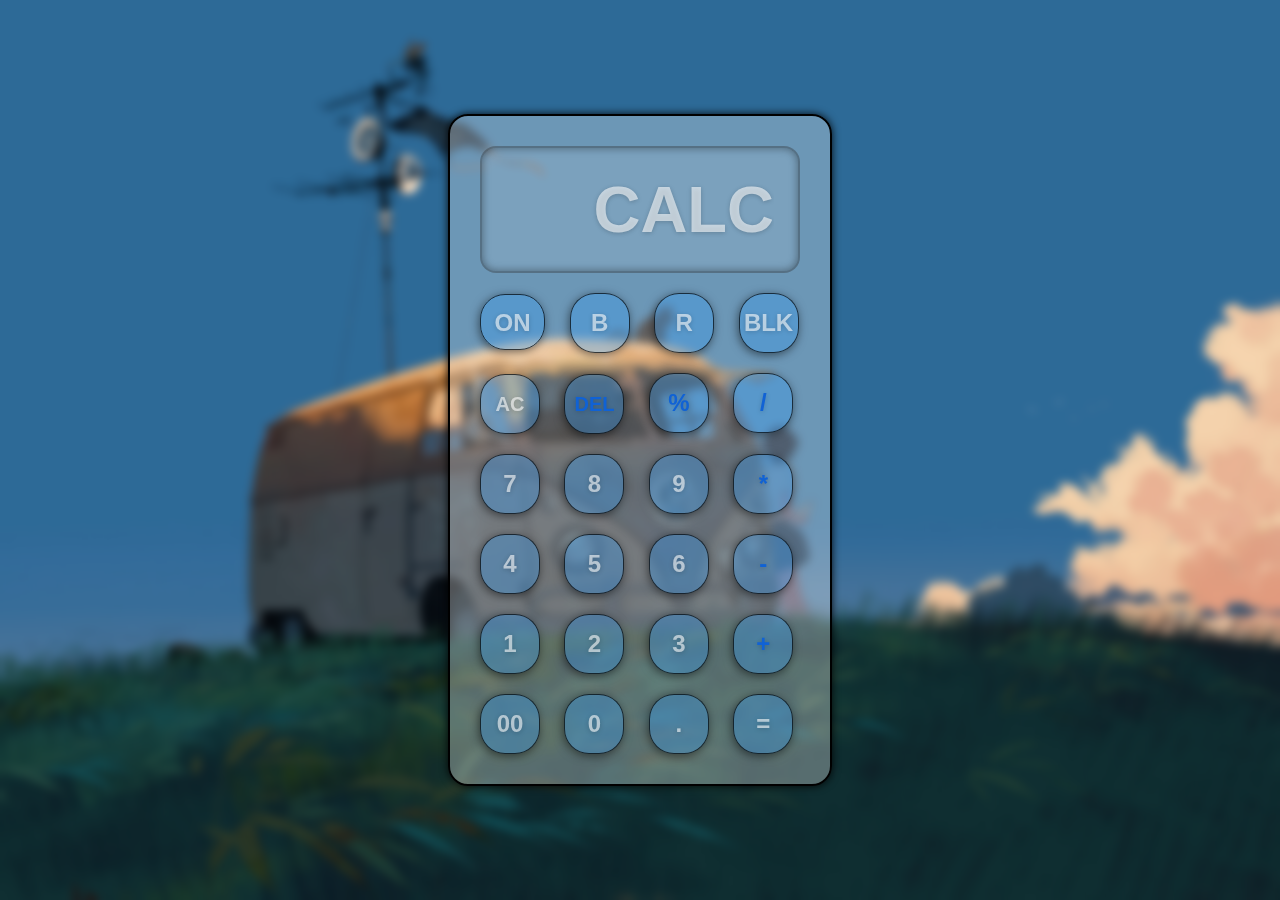
<file: Calculator/index.html>
<!DOCTYPE html>
<html lang="en">
<head>
    <meta charset="UTF-8">
    <meta name="viewport" content="width=device-width, initial-scale=1.0">
    <title>calculator</title>
    <link rel="stylesheet" href="index.css">
</head>
<body>
    
    
    <div class="calculator">
        <input type="text" placeholder="CALC" id="inputBox" readonly>
        <div>
            <a href="#" class="operator-power-on">ON</a>
            <a href="#" class="operator-power-off active">OFF</a>
            <button class="operator-blue">B</button>
            <button class="operator-red">R</button>
            <button class="operator-black">BLK</button>
        </div>
        <div>
            <button class="operator ac">AC</button>
            <button class="operator del">DEL</button>
            <button class="operator">%</button>
            <button class="operator">/</button>
        </div>
        <div>
            <button>7</button>
            <button>8</button>
            <button>9</button>
            <button class="operator">*</button>
        </div>
        <div>
            <button>4</button>
            <button>5</button>
            <button>6</button>
            <button class="operator">-</button>
        </div>
        <div>
            <button>1</button>
            <button>2</button>
            <button>3</button>
            <button class="operator">+</button>
        </div>
        <div>
            <button>00</button>
            <button>0</button>
            <button>.</button>
            <button class="equalBtn">=</button>
        </div>
    </div>
<script src="index.js"></script>
</body>
</html>
</file>
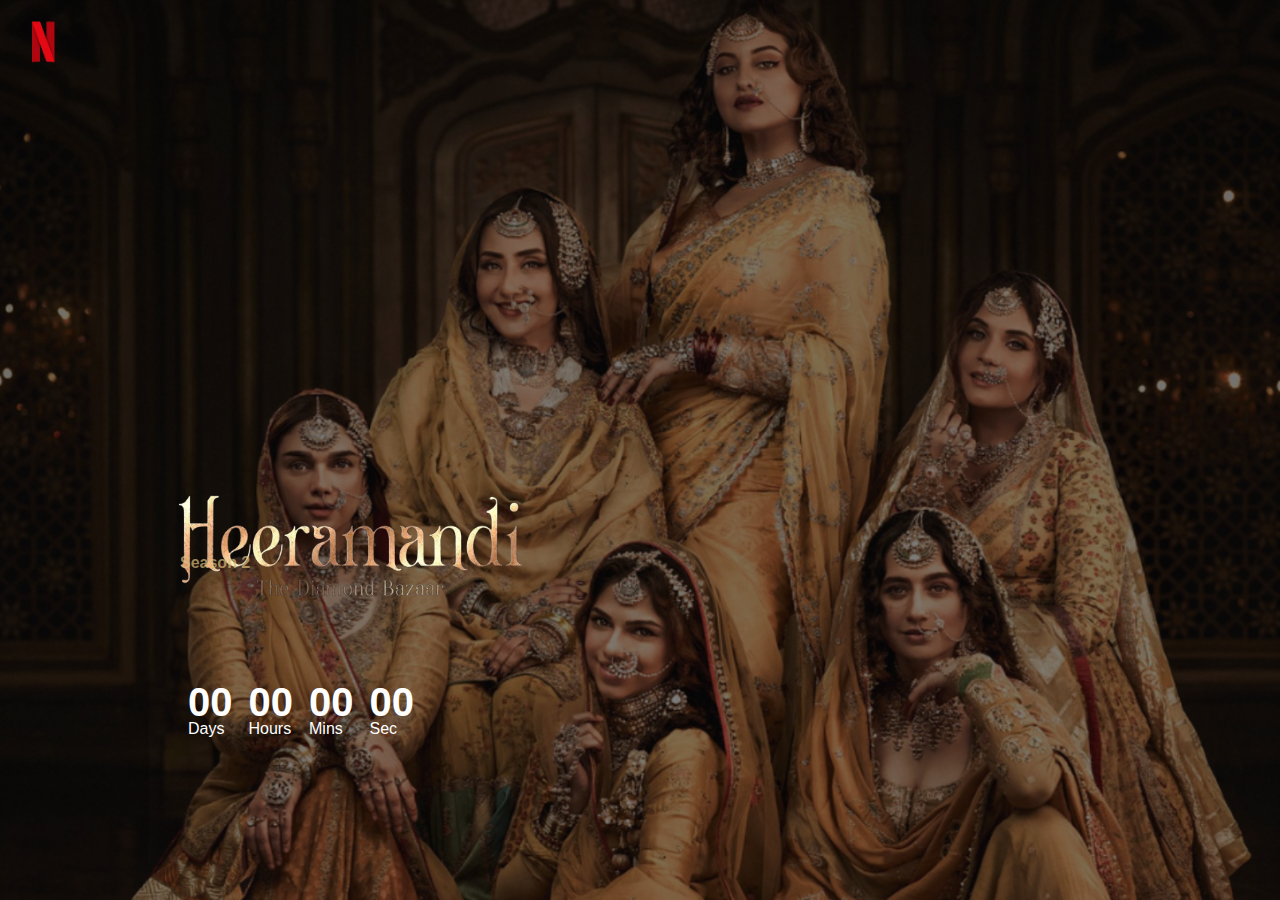
<file: coundown/index.html>
<!DOCTYPE html>
<html>
<head>
    <meta name="viewport" content="width=device-width, initial-scale=1.0">
    <title>Coming Soon Page</title>
    <link href="style.css" rel="stylesheet" type="text/css">
</head>
<body>
 <div class="container">
    <img src="images/netflixlogo.png" class="logo">
    <img src="images/Hlogo.png" class="logo2">

    <div class="content">
        <p class="heer">Season 2</p>
        <div class="launch-time">
            <div>
                <p id="days">00</p>
                <span>Days</span>
            </div>
            <div>
                <p id="hours">00</p>
                <span>Hours</span>
            </div>
            <div>
                <p id="mins">00</p>
                <span>Mins</span>
            </div>
            <div>
                <p id="seconds">00</p>
                <span>Sec</span>
            </div>
        </div>
        
    </div>
 </div>
 
 <script src="app.js" >
    </script>
</body>
</html>
</file>
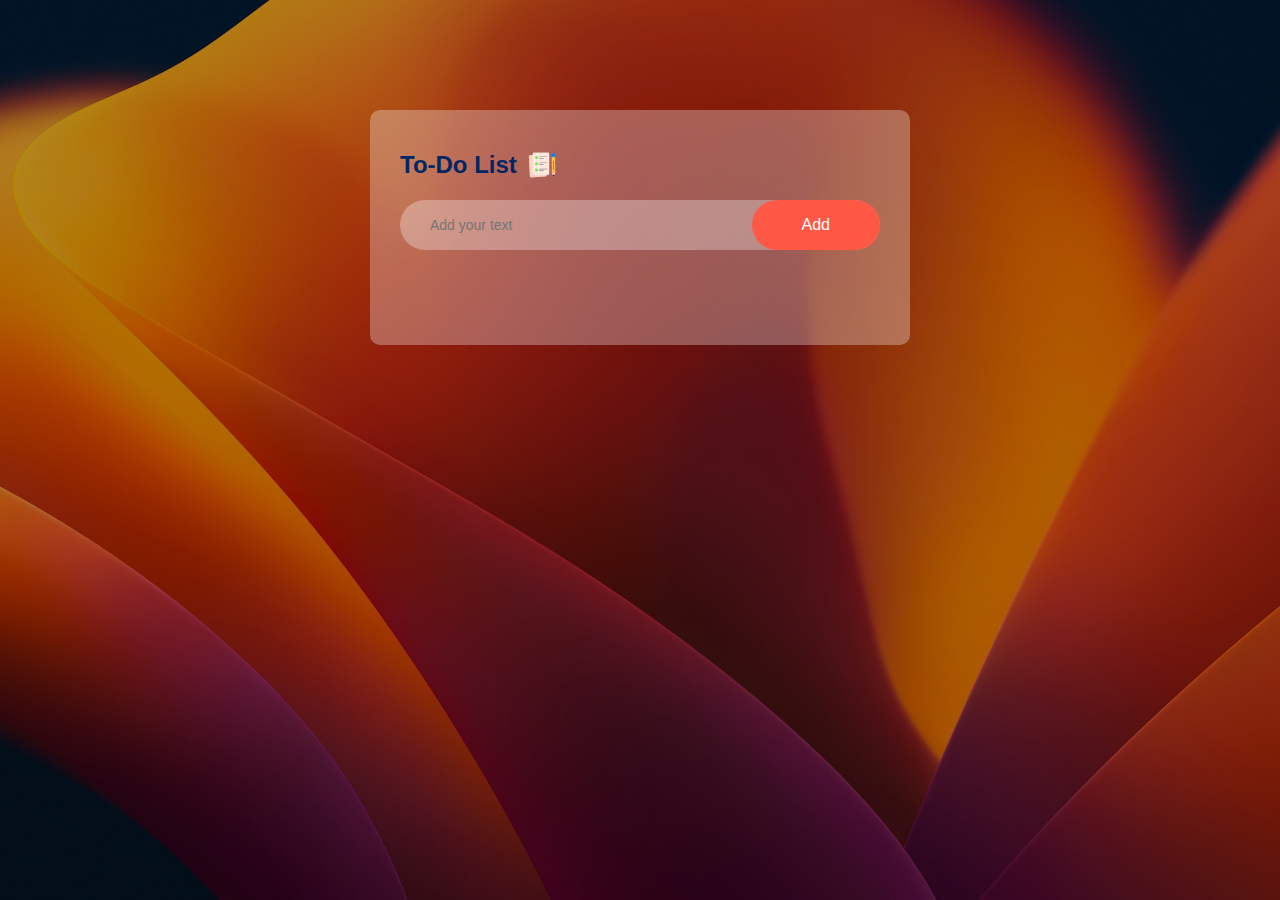
<file: To do List/index.html>
<!DOCTYPE html>
<html>
<head>
    <meta name="viewport" content="width=device-width, initial-scale=1.0">
    <title>To-Do List App</title>
    <link rel="stylesheet" href="style.css">
</head>
<body>
    <div class="container">
        <div class="todo-app">
            <h2>To-Do List <img src="images/icon.png"></h2>
            <div class="row">
                <input type="box" id="input-box" placeholder="Add your text">
                <button onclick="addTask()">Add</button>
            </div>
            <ul id="list-container">
                <!-- <li class="checked">Task 1</li>
                <li>Task 2</li>
                <li>Task 3</li> -->
            </ul>
        </div>
    </div>
    <script src="app.js" />
</body>
</html>
</file>
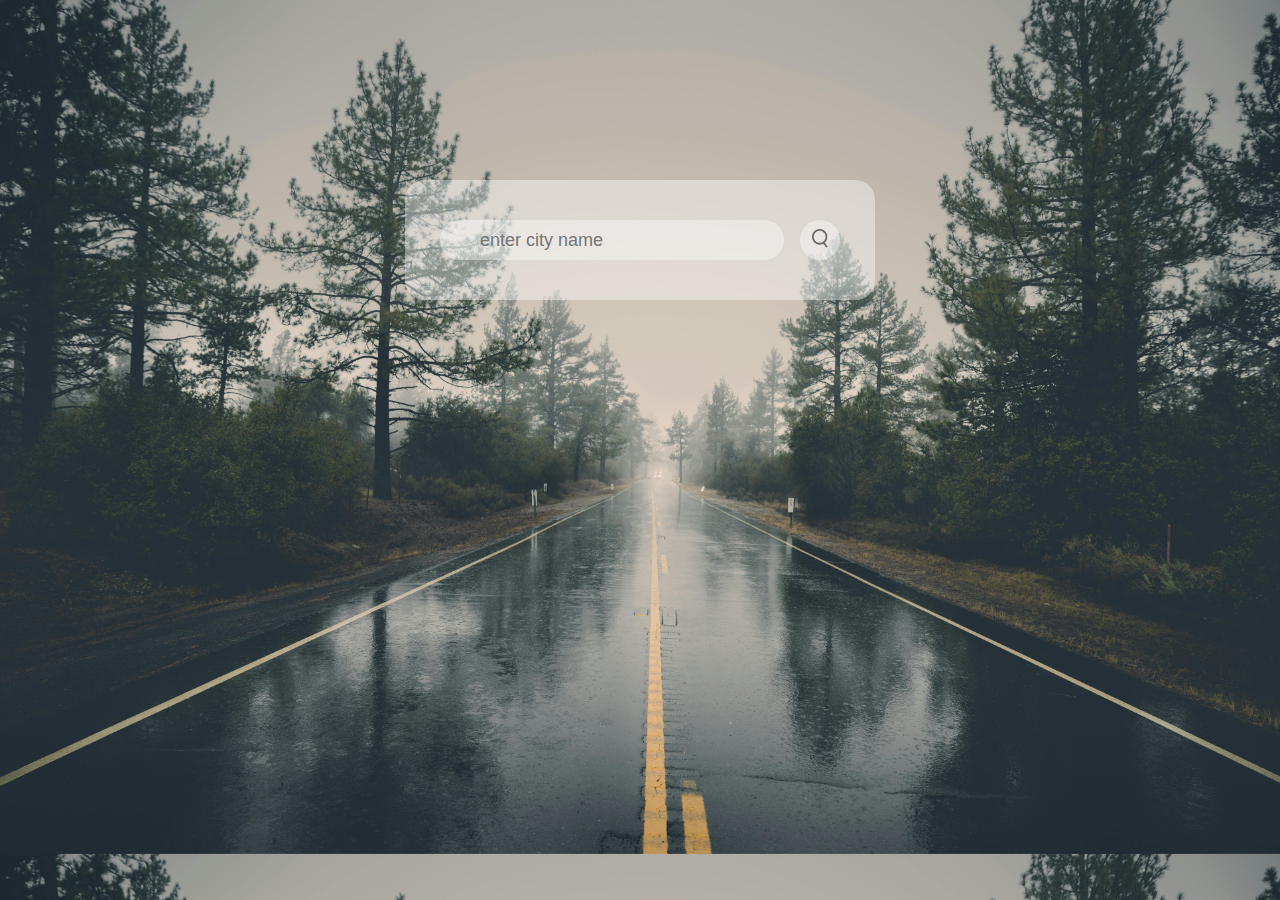
<file: Weather/index.html>
<!DOCTYPE html>
<html>
<head>
    <meta name="viewport" content="width=device-width, initial-scale=1.0">
    <title>Weather App </title>
    <link rel="stylesheet" href="style.css">
</head>
<body>
    <div class="card">
        <div class="search">
            <input type="text" placeholder="enter city name" spellcheck="false">
            <button><img src="images/search.png"></button>
        </div>

        <div class="error">
            <p>Invalid city name.</p>
        </div>
        
        <div class="weather">
            <img src="images/weatherlogo.png" class="weather-icon">
            <h1 class="temp">22°c</h1>
            <h2 class="city">Bhilai</h2>
            <div class="details">
                <div class="col">
                    <img src="images/humidity.png">
                    <div>
                        <p class="humidity">50%</p>
                        <p>Humidity</p>
                    </div>
                </div>

                <div class="col">
                    <img src="images/wind.png">
                    <div>
                        <p class="wind">15 km/h</p>
                        <p>Wind Speed</p>
                    </div>
                </div>
            </div>
        </div>
    </div>

    <script src="app.js" />

</body>
</html>
</file>
<file: Calculator/index.css>
*{
    margin: 0;
    padding: 0;
    box-sizing: border-box;
    font-family: sans-serif;
    font-weight: bold;
}

body{
    width: 100%;
    height: 100vh;
    display: flex;
    justify-content: center;
    align-items: center;
    background-image: url(bg.jpg);
    background-size: cover;
    backdrop-filter: blur(5px);
}



.calculator {
    padding: 20px;
    border: 2px solid #000;
    border-radius: rgba(0,0,0,0.5);
    backdrop-filter: blur(15px);
    box-shadow:  0px 0px 8px rgba(0,0,0,0.9);
    background: rgba(255, 255, 255, 0.3);
    border-radius: 20px;
}

input {
    width: 320px;
    padding: 24px;
    margin: 10px;
    background: rgba(255,255,255,0.1);
    box-shadow: inset 0px 0px 8px rgba(0,0,0,0.4);
    font-size: 65px;
    text-align: right;
    color: #fff;
    border: solid 2px rgba(0,0,0,0.3);
    border-radius: 16px;
    text-shadow: 0px 1px 5px rgba(0,0,0,0.2);
}

input::placeholder{
    color: #ffffff99;
}

button{
    width: 60px;
    height: 60px;
    margin: 10px;
    color: #ffffff99;
    background: rgba(47, 157, 248, 0.321);
    font-size: 24px;
    cursor: pointer;
    border: solid 1px rgba(0,0,0,0.7);
    border-radius: 25px;
    text-shadow: 0px 1px 5px rgba(0,0,0,0.2);
    box-shadow: -1px 2px 10px rgba(0,0,0,0.5);
    pointer-events: none;
}


button.active {
    pointer-events: auto;
}

.ac, .del {
    font-size: 20px;
}

button:hover {
    color: #fff;
    background: #1062d5a2;
}

.equalBtn {
    background: rgba(47, 157, 248, 0.321);
}

.operator {
    color: #1062d5;
}

.ac {
    color: #ffffff99;
}



/* Themes */

button.red {
    background: rgba(248, 47, 47, 0.321);
    color: #ffffff99;

}

button.red:hover {
    color: #fff;
    background: rgba(248, 47, 47, 0.6);
}



button.blue {
    background: rgba(47, 157, 248, 0.321);
    color: #ffffff99;

}

button.blue:hover {
    color: #fff;
    background: #1062d5a2;
}



button.black {
    background:  rgba(0, 0, 0, 0.321);
    color: #ffffff99;

}

button.black:hover {
    color: #fff;
    background: rgba(0, 0, 0, 0.6);
}



.red {
    background: rgba(248, 47, 47, 0.321);
    color: #ffffff99;

}

.blue{
    background: rgba(47, 157, 248, 0.321);
    color: #ffffff99;
}

.black{
   background:  rgba(0, 0, 0, 0.321);
   color: #ffffff99;
}




/* Power On off */



.operator-power-on{
    pointer-events: auto;
    padding: 13.6px;
    margin: 10px;
    color: #ffffff99;
    background: rgba(47, 157, 248, 0.321);
    font-size: 24px;
    cursor: pointer;
    border: solid 1px rgba(0,0,0,0.7);
    border-radius: 25px;
    text-shadow: 0px 1px 5px rgba(0,0,0,0.2);
    box-shadow: -1px 2px 10px rgba(0,0,0,0.5);
    text-decoration: none;
}

.operator-power-on.active{
    display: none;
}

.operator-power-on:hover {
    background: rgba(255, 255, 255, 0.3);
    color: #ffffff99;
}


.operator-power-off{
    pointer-events: auto;
    padding: 9px;
    margin: 10px;
    color: #ffffff99;
    background: rgba(47, 157, 248, 0.321);
    font-size: 24px;
    cursor: pointer;
    border: solid 1px rgba(0,0,0,0.7);
    border-radius: 25px;
    text-shadow: 0px 1px 5px rgba(0,0,0,0.2);
    box-shadow: -1px 2px 10px rgba(0,0,0,0.5);
    text-decoration: none;
}

.operator-power-off.active{
    display: none;
}

.operator-power-off:hover {
    background: rgba(255, 255, 255, 0.3);
    color: #ffffff99;
}
</file>
<file: coundown/style.css>
*
{
    margin: 0;
    padding: 0;
    font-family: -apple-system, BlinkMacSystemFont, 'Segoe UI', Roboto, Helvetica, Arial, sans-serif;
    box-sizing: border-box;

}

.container
{
    width: 100vw;
    height: 100vh;
    background: linear-gradient(to right, rgba(0, 0, 0, 0.5),rgba(0, 0, 0, 0.5)), url(images/heeramandi.png);
    background-position: center;
    background-size: cover;
    position: relative;
}

.logo
{
    width: 150px;
    margin-left: -30px;
    cursor: pointer;
    
}
.logo2
{
    width: 500px;
    position: absolute;
    left: 100px;
    top: 400px;
}

.content
{
    top: 50%;
    left: 30px;
    position: absolute;
    transform: translateY(-50%);
}

.heer{
    margin-bottom: -550px;
    margin-top: 400px;
    margin-left: 150px;
    font-weight: 600;
    color: rgba(221, 190, 123, 0.7);

}

.launch-time
{
    display: flex;
    margin-top: 650px;
    margin-left: 150px;
    color: #fff; 
}

.launch-time div
{
    flex-basis: 100px;
    padding: 8px;
}

.launch-time div p
{
    font-size: 40px;
    margin-bottom: -5px;
    font-weight: 600;
}
</file>
<file: To do List/style.css>
*
{
    margin: 0;
    padding: 0;
    font-family: 'poppins', sans-serif;
    box-sizing: border-box;
}
.container
{
    width: 100%;
    min-height: 100vh;
    background-image: linear-gradient(rgba(0,0,0,0.3), rgba(0,0,0,0.3)), url(images/backimg.jpg);
    background-position: center;
    background-size: cover;
    background-repeat: no-repeat;
    padding: 10px;
}

.todo-app
{
    width: 100%;
    max-width: 540px;
    background: rgba(255,255,255,0.3);
    margin: 100px auto 20px;
    padding: 40px 30px 70px;
    border-radius: 10px;
}

.todo-app h2{
    color: #002765 ;
    display: flex;
    align-items: center;
    margin-bottom: 20px ;
}

.todo-app h2 img{
    width: 30px;
    margin-left: 10px;
}

.row
{
    display: flex;
    align-items: center;
    justify-content: space-between;
    background: rgba(255,255,255,0.3);
    border-radius: 30px;
    padding-left: 20px ;
    margin-bottom: 25px;
}

input
{
    flex: 1;
    border: none;
    outline: none;
    background: transparent;
    padding: 10px;
    font-size: 14px;
}

button
{
    border: none;
    outline: none;
    padding: 16px 50px;
    background: #ff5945;
    color: #fff;
    font-size: 16px;
    cursor: pointer;
    border-radius: 40px;
}

ul li{
    list-style: none;
    font-size: 17px;
    padding: 12px 8px 12px 50px;
    user-select: none;
    cursor: pointer;
    position: relative;
}

ul li ::before
{
    content: '';
    position: absolute;
    height: 28px;
    width: 28px;
    border-radius: 50% ;
    background-image: url(images/);
    background-size: cover;
    background-position: center;
    top: 12px;
    left: 20px;

}

ul li.checked
{
    color: #555;
    text-decoration: line-through;
}

ul li.checked::before
{
    background-image: url(images/);
}

ul li span{
    position: absolute;
    right: 0;
    top: 5px;
    width: 40px;
    height: 40px;
    font-size: 22px;
    color: #555;
    line-height: 40px;
    text-align: center;
    border-radius: 50%;
}

ul li span:hover
{
    background: #edeef0;
}
</file>
<file: Weather/style.css>
*{
    margin: 0;
    padding: 0;
    font-family: 'poppins', sans-serif;
    box-sizing: border-box;
}

body{
    background-image: url("images/Bg.jpg");
    background-size: cover;
    
}

.card
{
    width: 90%;
    max-width: 470px;
    background: rgba(255, 255, 255, 0.4);
    color: #fff;
    margin: 180px auto 0;
    border-radius: 20px;
    padding: 40px 35px;
    text-align: center;
}

.search
{
    width: 100%;
    display: flex;
    align-items: center;
    justify-content: space-between;
}

.search input
{
    border: 0;
    outline: 0;
    background: rgba(255, 255, 255, 0.4);;
    color: #555;
    padding: 60px;
    padding: 20px 40px;
    height: 30px;
    border-radius: 30px;
    flex: 1;
    margin-right: 16px;
    font-size: 18px;
}

.search button
{
    border: 0;
    outline: 0;
    background: rgba(255, 255, 255, 0.4);
    border-radius: 50%;
    width: 40px;
    height: 40px;
    cursor: pointer;
}

.search button img
{
    width: 16px;
}

.weather-icon
{
    width: 170px;
    margin-top: 30px;
}

.weather h1{
    font-size: 80px;
    font-weight: 500;
}

.weather h2{
    font-size: 45px;
    font-weight: 400;
    margin-top: -10px;
}

.details
{
    display: flex;
    align-items: center;
    justify-content: space-between;
    padding: 0 20px;
    margin-top: 50px;
}

.col
{
    display: flex;
    align-items: center;
    text-align: left;
}

.col img
{
    width: 40px;
    margin-right: 10px;
    color: #fff;
}

.humidity .wind
{
    font-size: 28px;
    margin-top: -6px;
}

.weather
{
    display: none;
}

.error
{
    text-align: center;
    margin-left: 10px;
    margin-top: 10px;
    font-size: 14px;
    display: none;
}
</file>
